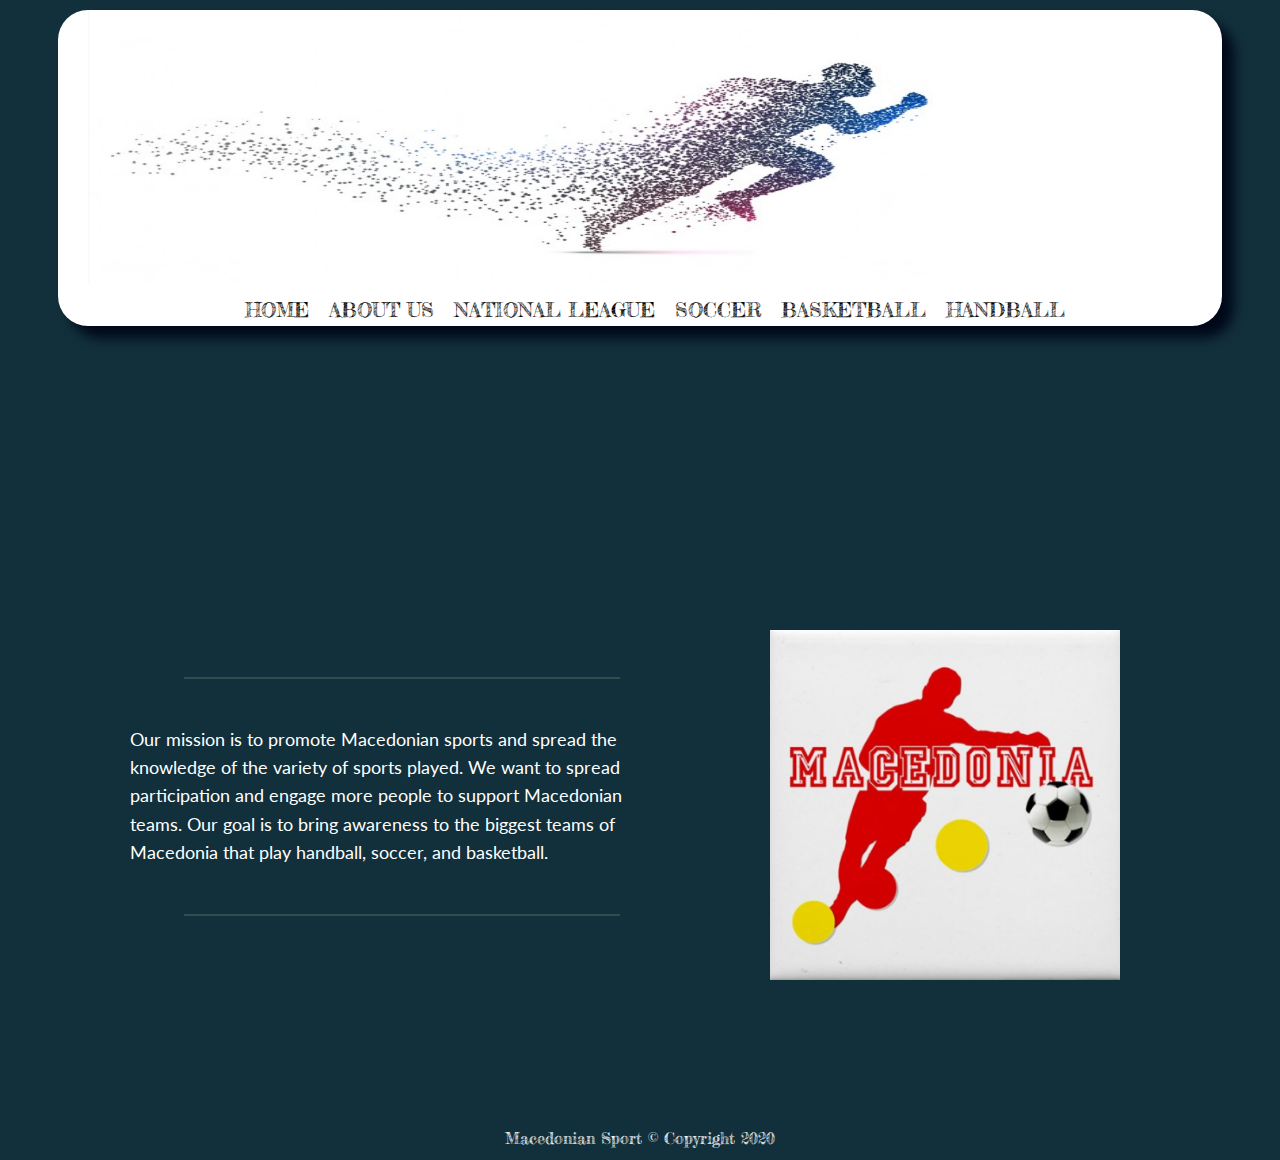
<file: about.html>
<!DOCTYPE html>

<!--

This template was written by:
Boban Milenkoski

-->
<html lang="en">
<head>
<title>Macedonian Sport</title>
<link href="https://fonts.googleapis.com/css2?family=Lato&family=Open+Sans+Condensed:wght@300&display=swap" rel="stylesheet">
<link href="https://fonts.googleapis.com/css2?family=Fredericka+the+Great&display=swap" rel="stylesheet">
<meta charset="utf-8">
<link rel="stylesheet" href="css/styles.css">
</head>

<body>
  <header>

  <a href= "index.html"> <img src="images/logo.png" alt="Macedonian Sport" height = "275" width = "845"> </a>

  <nav class="flex">
  <a href= "index.html">Home</a> &nbsp; &nbsp;  &nbsp;
  <a href= "about.html">About Us</a> &nbsp;  &nbsp;  &nbsp;
  <a href= "national.html">National League</a>  &nbsp;  &nbsp;  &nbsp;
  <a href= "soccer.html">Soccer</a> &nbsp; &nbsp;  &nbsp;
  <a href= "basketball.html">Basketball</a> &nbsp; &nbsp;  &nbsp;
  <a href= "handball.html">Handball</a
  </nav>

  </header>

  <div class="content">
    <div class="container">
      <div class="banner">
        <div class="app-text2">
          <hr class="line-grey-center"><br>
          <p>
            Our mission is to promote Macedonian sports and spread the knowledge of the variety of sports played.
            We want to spread participation and engage more people to support Macedonian teams.
            Our goal is to bring awareness to the biggest teams of Macedonia that play handball, soccer, and basketball.

          </p> <br>
          <hr class="line-grey-center">

</div>
<div class="app-picture">
<img src="images/macedonia.png" alt="Macedonian Sport" height = "350" width = "350"></a>
</div>
</div>
</div>
</div>

<footer class="footer">Macedonian Sport &copy; Copyright 2020 </footer>

</body>
</html>
</file>
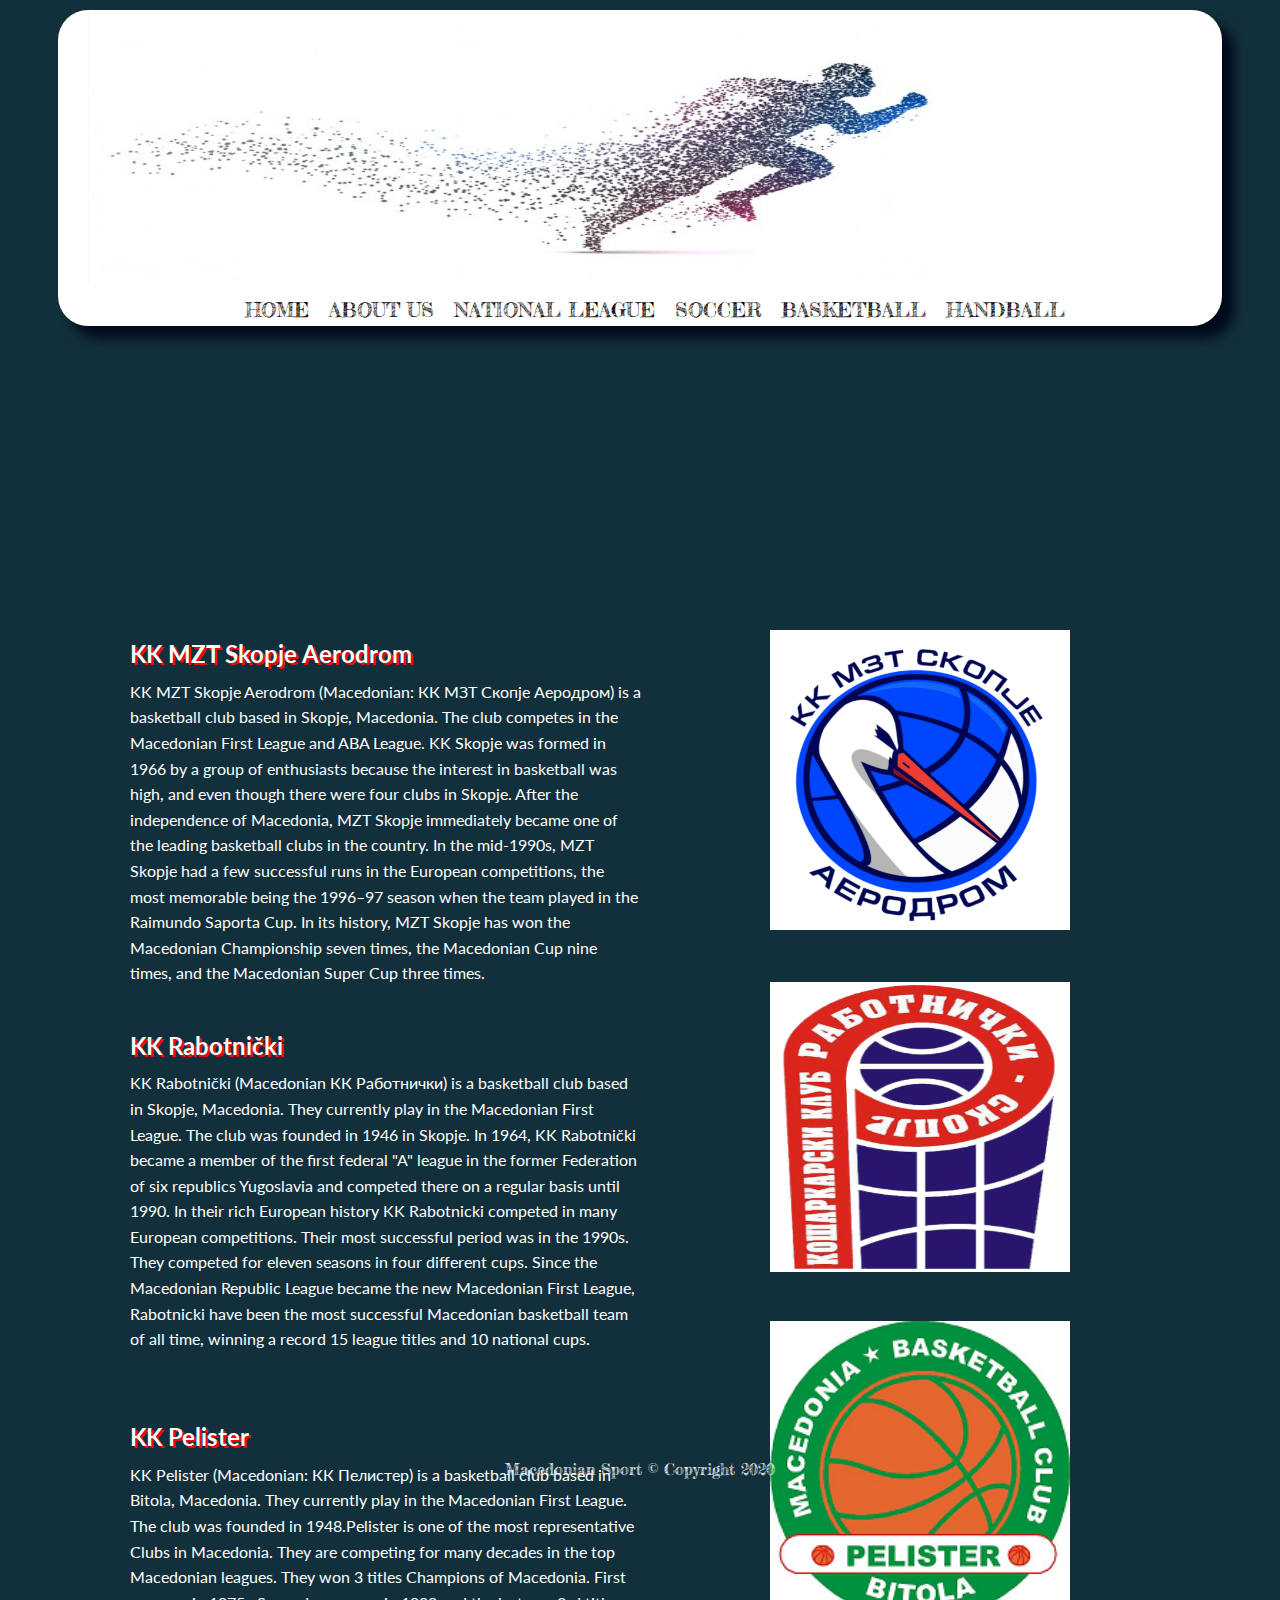
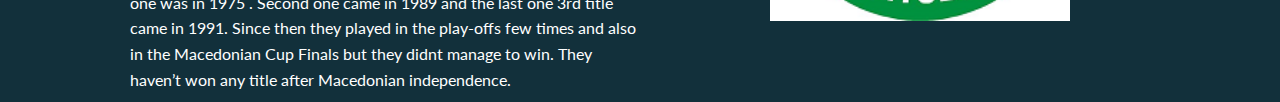
<file: basketball.html>
<!DOCTYPE html>

<!--

This template was written by:
Boban Milenkoski

-->
<html lang="en">
<head>
<title>Macedonian Sport</title>
<link href="https://fonts.googleapis.com/css2?family=Lato&family=Open+Sans+Condensed:wght@300&display=swap" rel="stylesheet">
<link href="https://fonts.googleapis.com/css2?family=Fredericka+the+Great&display=swap" rel="stylesheet">
<meta charset="utf-8">
<link rel="stylesheet" href="css/styles.css">
</head>

<body>
  <header>

  <a href= "index.html"> <img src="images/logo.png" alt="Macedonian Sport" height = "275" width = "845"> </a>

  <nav class="flex">
  <a href= "index.html">Home</a> &nbsp; &nbsp;  &nbsp;
  <a href= "about.html">About Us</a> &nbsp;  &nbsp;  &nbsp;
  <a href= "national.html">National League</a>  &nbsp;  &nbsp;  &nbsp;
  <a href= "soccer.html">Soccer</a> &nbsp; &nbsp;  &nbsp;
  <a href= "basketball.html">Basketball</a> &nbsp; &nbsp;  &nbsp;
  <a href= "handball.html">Handball</a
  </nav>

  </header>

  <div class="footercont">
    <div class="main">
      <div class="banner">
        <div class="app-text">

      <h2> KK MZT Skopje Aerodrom </h2>
      <p>
         KK MZT Skopje Aerodrom (Macedonian: КК МЗТ Скопје Аеродром) is a basketball club based in Skopje, Macedonia.
         The club competes in the Macedonian First League and ABA League.
         KK Skopje was formed in 1966 by a group of enthusiasts because the interest in basketball was high,
         and even though there were four clubs in Skopje. After the independence of Macedonia, MZT Skopje immediately
         became one of the leading basketball clubs in the country. In the mid-1990s,
         MZT Skopje had a few successful runs in the European competitions, the most memorable being the 1996–97 season
         when the team played in the Raimundo Saporta Cup. In its history,
         MZT Skopje has won the Macedonian Championship seven times, the Macedonian Cup nine times,
         and the Macedonian Super Cup three times.
      </p> <br>

      <h2> KK Rabotnički </h2>
      <p> KK Rabotnički (Macedonian КК Работнички) is a basketball club based in Skopje, Macedonia.
          They currently play in the Macedonian First League. The club was founded in 1946 in Skopje.
          In 1964, KK Rabotnički became a member of the first federal "A" league
          in the former Federation of six republics Yugoslavia and competed there on a regular basis until 1990.
          In their rich European history KK Rabotnicki competed in many European competitions.
          Their most successful period was in the 1990s. They competed for eleven seasons in four different cups.
          Since the Macedonian Republic League became the new Macedonian First League,
          Rabotnicki have been the most successful Macedonian basketball team of all time,
          winning a record 15 league titles and 10 national cups.
      </p> <br> <br>

      <h2> KK Pelister </h2>
      <p>
        KK Pelister (Macedonian: КК Пелистер) is a basketball club based in Bitola, Macedonia.
        They currently play in the Macedonian First League.
        The club was founded in 1948.Pelister is one of the most representative Clubs in Macedonia.
        They are competing for many decades in the top Macedonian leagues. They won 3 titles Champions of Macedonia.
        First one was in 1975 . Second one came in 1989 and the last one 3rd title came in 1991.
        Since then they played in the play-offs few times and also in the Macedonian Cup Finals but they didnt manage to win.
        They haven’t won any title after Macedonian independence.
      </p>

  </div>
  <div class="app-picture">
    <a href="https://www.mztskopjeaerodrom.mk/" target="_blank"><img src="images/mzt.png" title="Click on the logo to visit club's website" alt="KK MZT Skopje" height = "300" width = "300" margin:50px;></a>
  </div>
  <div class="app-picture2">
  <a href="https://www.facebook.com/KK.Rabotnicki.Skopje/" target="_blank"><img src="images/rabotnicki.png" title="Click on the logo to visit club's website" alt="KK Rabotnicki" height = "290" width = "300"></a>
  </div>
  <div class="app-picture3">
  <a href="https://basketball.eurobasket.com/team/FYR-Macedonia/KK-Pelister-Sport-Bitola/1676"target="_blank"><img src="images/kkpel.png" title="Click on the logo to visit club's website" alt="KK Pelister" height = "300" width = "300" ></a>
  </div>
  </div>
  </div>
  </div>

<footer id="footer">  Macedonian Sport &copy; Copyright 2020 </footer>

</body>
</html>
</file>
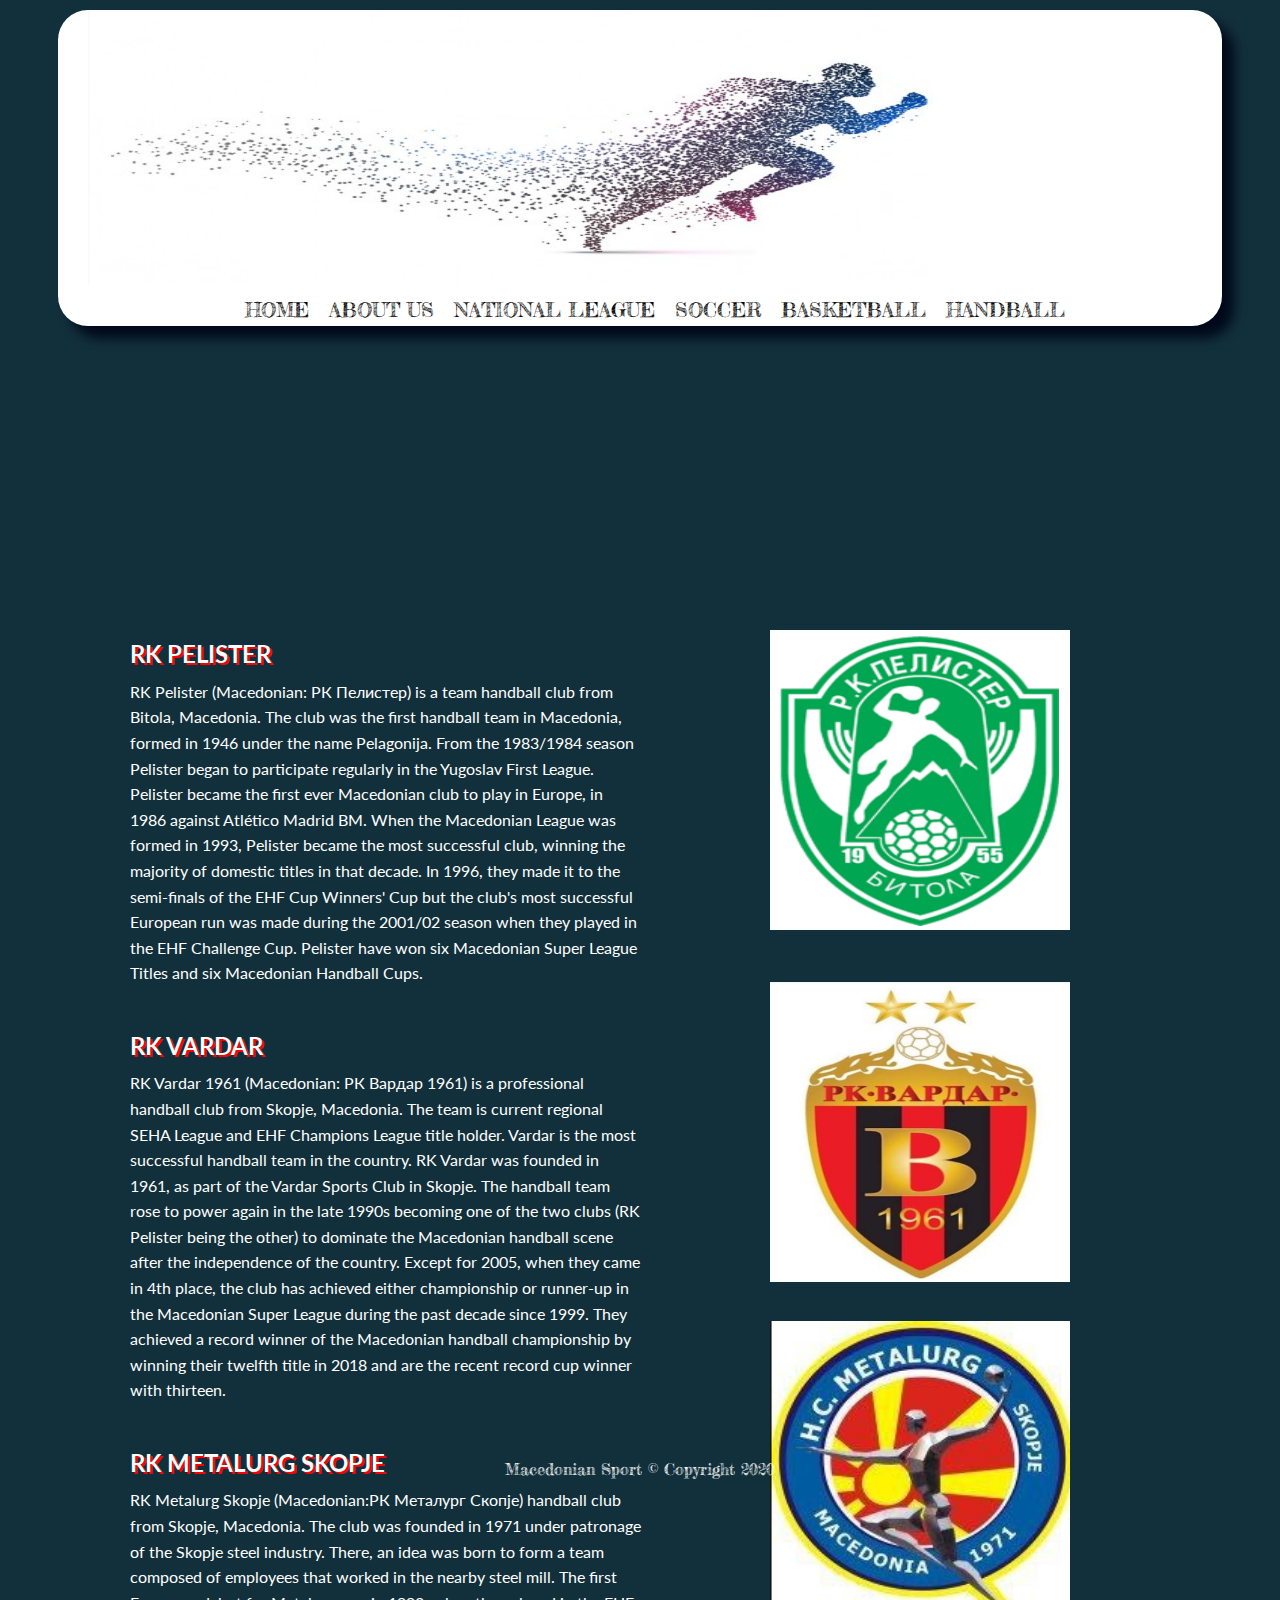
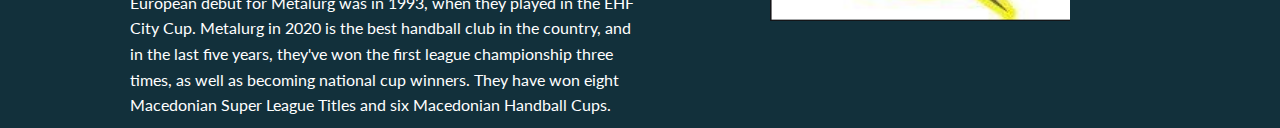
<file: handball.html>
<!DOCTYPE html>

<!--

This template was written by:
Boban Milenkoski

-->
<html lang="en">
<head>
<title>Macedonian Sport</title>
<link href="https://fonts.googleapis.com/css2?family=Lato&family=Open+Sans+Condensed:wght@300&display=swap" rel="stylesheet">
<link href="https://fonts.googleapis.com/css2?family=Fredericka+the+Great&display=swap" rel="stylesheet">
<meta charset="utf-8">
<link rel="stylesheet" href="css/styles.css">
</head>

<body>
  <header>

  <a href= "index.html"> <img src="images/logo.png" alt="Macedonian Sport" height = "275" width = "845"> </a>

  <nav class="flex">
  <a href= "index.html">Home</a> &nbsp; &nbsp;  &nbsp;
  <a href= "about.html">About Us</a> &nbsp;  &nbsp;  &nbsp;
  <a href= "national.html">National League</a>  &nbsp;  &nbsp;  &nbsp;
  <a href= "soccer.html">Soccer</a> &nbsp; &nbsp;  &nbsp;
  <a href= "basketball.html">Basketball</a> &nbsp; &nbsp;  &nbsp;
  <a href= "handball.html">Handball</a
  </nav>

  </header>

  <div class="footercont">
    <div class="main">
      <div class="banner">
        <div class="app-text">

        <h2> RK PELISTER</h2>
        <p>
          RK Pelister (Macedonian: РК Пелистер) is a team handball club from Bitola, Macedonia.
            The club was the first handball team in Macedonia, formed in 1946 under the name Pelagonija.
            From the 1983/1984 season Pelister began to participate regularly in the Yugoslav First League.
            Pelister became the first ever Macedonian club to play in Europe, in 1986 against Atlético Madrid BM.
            When the Macedonian League was formed in 1993, Pelister became the most successful club,
            winning the majority of domestic titles in that decade. In 1996,
            they made it to the semi-finals of the EHF Cup Winners' Cup but the club's most successful European run
            was made during the 2001/02 season when they played in the EHF Challenge Cup.
            Pelister  have won six  Macedonian Super League Titles and six Macedonian Handball Cups.
        </p> <br>

        <h2> RK VARDAR </h2>
        <p>RK Vardar 1961 (Macedonian: РК Вардар 1961) is a professional handball club from Skopje, Macedonia.
          The team is current regional SEHA League and EHF Champions League title holder.
          Vardar is the most successful handball team in the country. RK Vardar was founded in 1961, as part of the Vardar Sports
          Club in Skopje. The handball team rose to power again in the late 1990s becoming one of the two clubs
          (RK Pelister being the other) to dominate the Macedonian handball scene after the independence of the country.
          Except for 2005, when they came in 4th place, the club has achieved either
          championship or runner-up in the Macedonian Super League during the past decade since 1999.
          They achieved a record winner of the Macedonian handball championship by winning their twelfth title in 2018
          and are the recent record cup winner with thirteen.
        </p> <br>

        <h2> RK METALURG SKOPJE </h2>
        <p>
          RK Metalurg Skopje (Macedonian:РК Металург Скопје) handball club from Skopje, Macedonia.
          The club was founded in 1971 under patronage of the Skopje steel industry.
          There, an idea was born to form a team composed of employees that worked in the nearby steel mill.
          The first European debut for Metalurg was in 1993, when they played in the EHF City Cup.
          Metalurg in 2020 is the best handball club in the country, and in the last five years,
          they've won the first league championship three times, as well as becoming national cup winners.
          They have won eight Macedonian Super League Titles and six Macedonian Handball Cups.

        </p>

    </div>
    <div class="app-picture">
      <a href="http://www.rkeurofarmpelister.com/" target="_blank"><img src="images/rkpel.png" title="Click on the logo to visit club's website" alt="RK Pelister" height = "300" width = "300" margin:50px;></a>
    </div>
    <div class="app-picture2">
    <a href="https://rkvardar.mk/en" target="_blank"><img src="images/rkvar.png" title="Click on the logo to visit club's website" alt="RK Vardar" height = "300" width = "300"></a>
    </div>
    <div class="app-picture3">
    <a href="https://rkmetalurg.mk/en/" target="_blank"><img src="images/rkmet.png" title="Click on the logo to visit club's website" alt="RK Metalurt" height = "300" width = "300" ></a>

    </div>
    </div>
    </div>
    </div>

    <footer id="footer"> Macedonian Sport &copy; Copyright 2020  </footer>
    
    </body>
    </html>
</file>
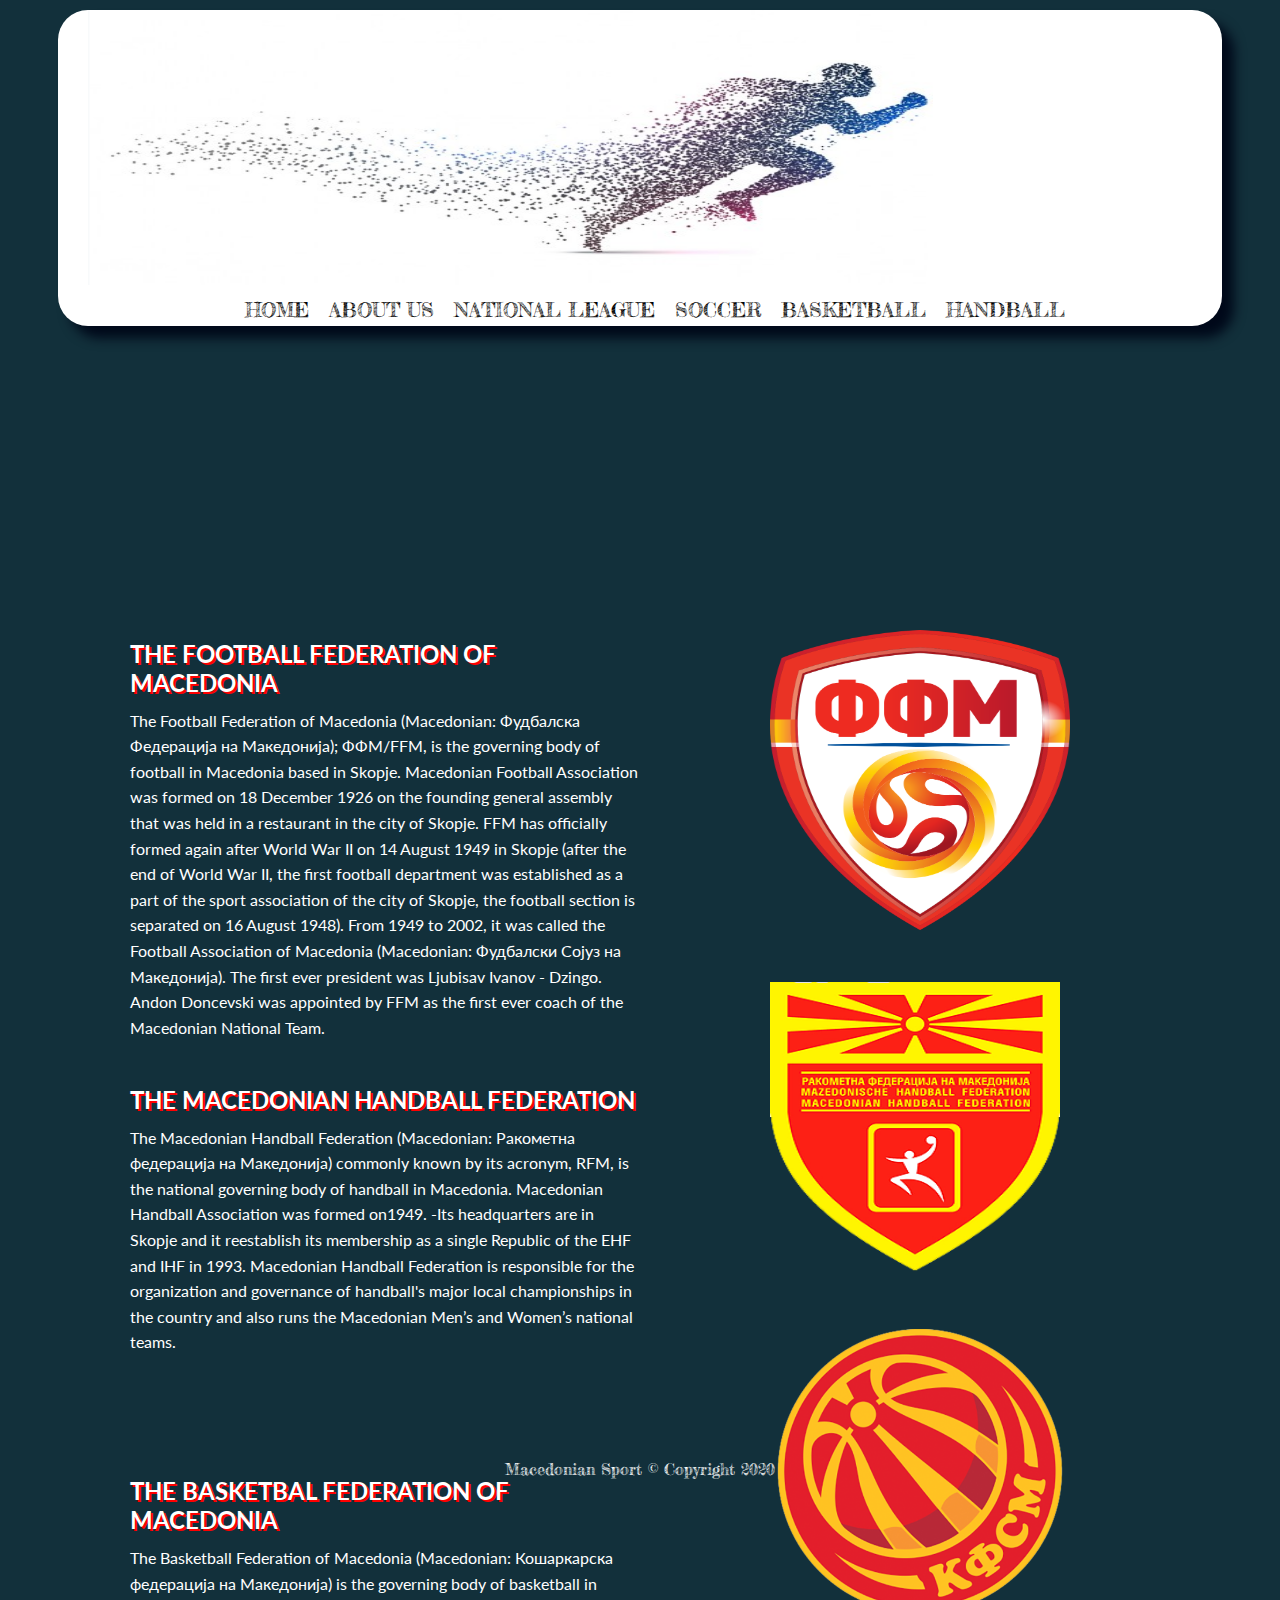
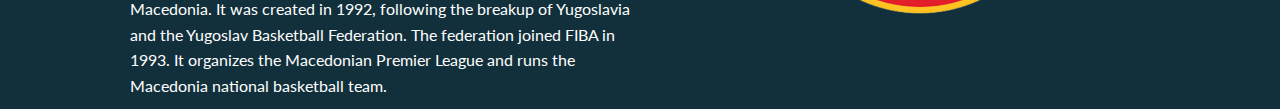
<file: national.html>
<!DOCTYPE html>

<!--

This template was written by:
Boban Milenkoski

-->
<html lang="en">
<head>
<title>Macedonian Sport</title>
<link href="https://fonts.googleapis.com/css2?family=Lato&family=Open+Sans+Condensed:wght@300&display=swap" rel="stylesheet">
<link href="https://fonts.googleapis.com/css2?family=Fredericka+the+Great&display=swap" rel="stylesheet">
<meta charset="utf-8">
<link rel="stylesheet" href="css/styles.css">
</head>

<body>
  <header>

  <a href= "index.html"> <img src="images/logo.png" alt="Macedonian Sport" height = "275" width = "845"> </a>

  <nav class="flex">
  <a href= "index.html">Home</a> &nbsp; &nbsp;  &nbsp;
  <a href= "about.html">About Us</a> &nbsp;  &nbsp;  &nbsp;
  <a href= "national.html">National League</a>  &nbsp;  &nbsp;  &nbsp;
  <a href= "soccer.html">Soccer</a> &nbsp; &nbsp;  &nbsp;
  <a href= "basketball.html">Basketball</a> &nbsp; &nbsp;  &nbsp;
  <a href= "handball.html">Handball</a
  </nav>

  </header>

  <div class="footercont">
    <div class="main">
      <div class="banner">
        <div class="app-text">

    <h2> THE FOOTBALL FEDERATION OF MACEDONIA</h2>
    <p>
      The Football Federation of Macedonia (Macedonian: Фудбалска Федерација на Македонија);
      ФФМ/FFM, is the governing body of football in Macedonia based in Skopje.
      Macedonian Football Association was formed on 18 December 1926 on the founding general assembly that
      was held in a restaurant in the city of Skopje. FFM has officially formed again after World War II on 14 August 1949 in Skopje
      (after the end of World War II, the first football department was established as a part of the sport association
      of the city of Skopje, the football section is separated on 16 August 1948). From 1949 to 2002,
      it was called the Football Association of Macedonia (Macedonian: Фудбалски Сојуз на Македонија).
      The first ever president was Ljubisav Ivanov - Dzingo.
      Andon Doncevski was appointed by FFM as the first ever coach of the Macedonian National Team.
    </p> <br>

    <h2> THE MACEDONIAN HANDBALL FEDERATION </h2>
    <p>The Macedonian Handball Federation (Macedonian: Ракометна федерација на Македонија)
      commonly known by its acronym, RFM, is the national governing body of handball in Macedonia.
      Macedonian Handball Association was formed on1949. -Its headquarters are in Skopje and it reestablish
      its membership as a single Republic of the EHF  and IHF in 1993. Macedonian Handball Federation is responsible
      for the organization and governance of handball's major local championships in the country
      and also runs the Macedonian Men’s and Women’s national teams.
    </p> <br> <br><br>

    <br><h2> THE BASKETBAL FEDERATION OF MACEDONIA </h2>
    <p>
      The Basketball Federation of Macedonia (Macedonian: Кошаркарска федерација на Македонија)
      is the governing body of basketball in Macedonia.
      It was created in 1992, following the breakup of Yugoslavia and the Yugoslav Basketball Federation.
      The federation joined FIBA in 1993.
      It organizes the Macedonian Premier League and runs the Macedonia national basketball team.
    </p>

</div>
<div class="app-picture">
  <a href="https://ffm.mk/" target="_blank"><img src="images/ffm.png" title="Click on the logo to visit federation's website" alt="The Football Federation of Macedonia" height = "300" width = "300" margin:50px;></a>
</div>
<div class="app-picture2">
<a href="http://macedoniahandball.com.mk/" target="_blank"><img src="images/rfm.png" title="Click on the logo to visit federation's website" alt="The Macedonian Handball Federation" height = "290" width = "290"></a>
</div>
<div class="app-picture3">
<a href="https://kfsm.mk/" target="_blank"><img src="images/kfm.png" title="Click on the logo to visit federation's website" alt="The Basketball Federation of Macedonia" height = "300" width = "300" ></a>
</div>
</div>
</div>
</div>

<footer id="footer"> Macedonian Sport &copy; Copyright 2020 </footer>

</body>
</html>
</file>
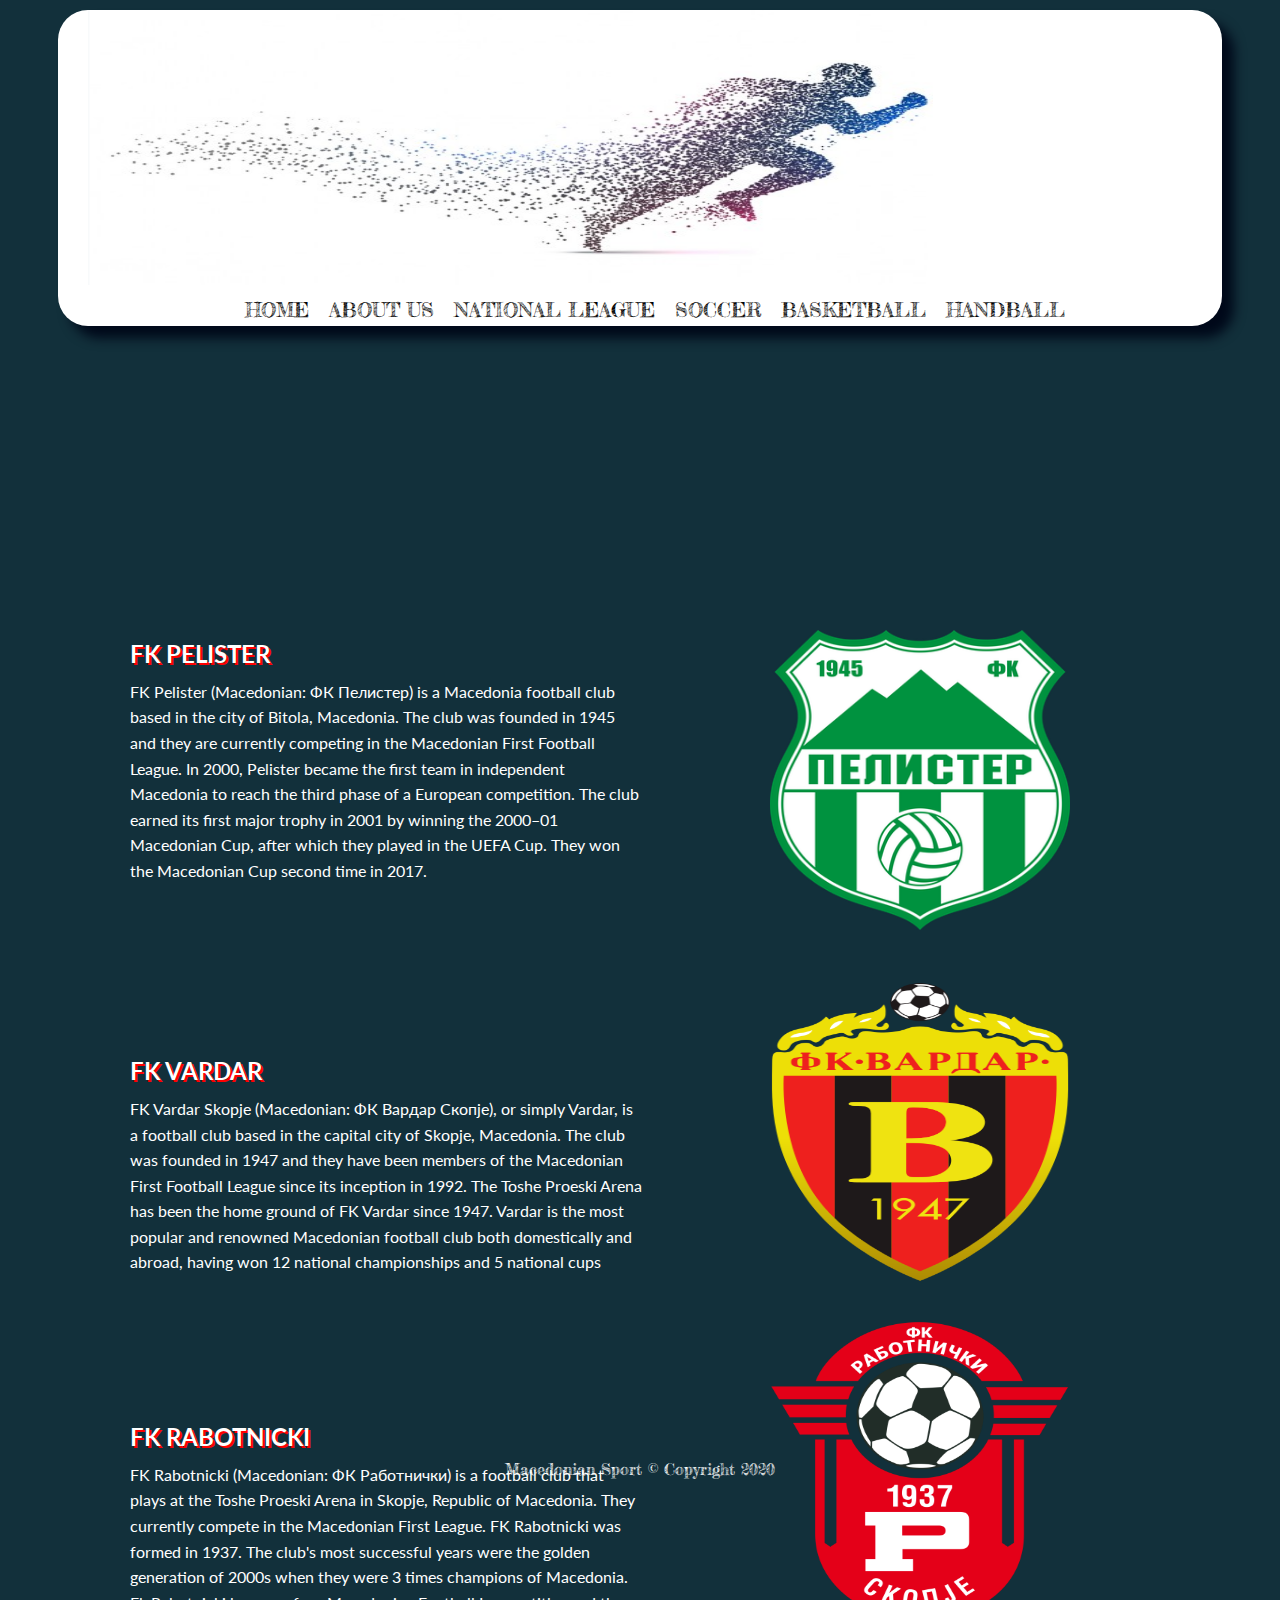
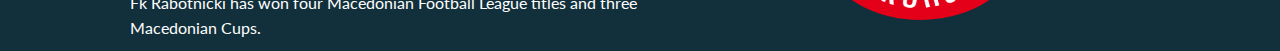
<file: soccer.html>
<!DOCTYPE html>

<!--

This template was written by:
Boban Milenkoski

-->
<html lang="en">
<head>
<title>Macedonian Sport</title>
<link href="https://fonts.googleapis.com/css2?family=Lato&family=Open+Sans+Condensed:wght@300&display=swap" rel="stylesheet">
<link href="https://fonts.googleapis.com/css2?family=Fredericka+the+Great&display=swap" rel="stylesheet">
<meta charset="utf-8">
<link rel="stylesheet" href="css/styles.css">
</head>

<body>
  <header>

  <a href= "index.html"> <img src="images/logo.png" alt="Macedonian Sport" height = "275" width = "845"> </a>

  <nav class="flex">
  <a href= "index.html">Home</a> &nbsp; &nbsp;  &nbsp;
  <a href= "about.html">About Us</a> &nbsp;  &nbsp;  &nbsp;
  <a href= "national.html">National League</a>  &nbsp;  &nbsp;  &nbsp;
  <a href= "soccer.html">Soccer</a> &nbsp; &nbsp;  &nbsp;
  <a href= "basketball.html">Basketball</a> &nbsp; &nbsp;  &nbsp;
  <a href= "handball.html">Handball</a
  </nav>

  </header>

  <div class="footercont">
    <div class="main">
      <div class="banner">
        <div class="app-text">

      <h2> FK PELISTER</h2>
      <p>
        FK Pelister (Macedonian: ФК Пeлистер) is a Macedonia football club based in the city of Bitola, Macedonia.
        The club was founded in 1945 and they are currently competing in the Macedonian First Football League.
        In 2000, Pelister became the first team in independent Macedonia to reach the third phase of a European competition.
        The club earned its first major trophy in 2001 by winning the 2000–01 Macedonian Cup,
        after which they played in the UEFA Cup. They won the Macedonian Cup second time in 2017.
      </p><br><br><br><br>

      <br><br><h2> FK VARDAR </h2>
      <p>
        FK Vardar Skopje (Macedonian: ФК Вардар Скопје), or simply Vardar, is a football club based in the capital city of Skopje,
        Macedonia. The club was founded in 1947 and they have been members of the Macedonian First Football League
        since its inception in 1992. The Toshe Proeski Arena has been the home ground of FK Vardar since 1947.
        Vardar is the most popular and renowned Macedonian football club both domestically and abroad,
        having won 12 national championships and 5 national cups
      </p> <br><br><br><br>

      <br><h2> FK RABOTNICKI </h2>
      <p>
        FK Rabotnicki  (Macedonian: ФК Работнички) is a football club that plays at the Toshe Proeski Arena in Skopje,
         Republic of Macedonia. They currently compete in the Macedonian First League. FK Rabotnicki was formed in 1937.
         The club's most successful years were the golden generation of 2000s when they were 3 times champions of Macedonia.
         Fk Rabotnicki has won four Macedonian Football League titles and three Macedonian Cups.
      </p>

  </div>
  <div class="app-picture">
    <a href="https://fkpelister.mk/" target="_blank"><img src="images/fkpel.png" title="Click on the logo to visit club's website" alt="The Football Federation of Macedonia" height = "300" width = "300" margin:50px;></a>
  </div>
  <div class="app-picture2">
  <a href="https://fkvardar.mk/" target="_blank"><img src="images/fkvar.png" title="Click on the logo to visit club's website" alt="The Macedonian Handball Federation" height = "300" width = "300"></a>
  </div>
  <div class="app-picture3">
  <a href="http://www.fkrabotnicki.com/en/" target="_blank"><img src="images/fkrab.png" title="Click on the logo to visit club's website" alt="The Basketball Federation of Macedonia" height = "300" width = "300" ></a>
  </div>
  </div>
  </div>
  </div>

<footer id="footer"> Macedonian Sport &copy; Copyright 2020 </footer>

  </div>
  </body>
  </html>
</file>
<file: css/styles.css>
body {
  font-family: "Lato", sans-serif;
  font-style: normal;
  color: #fff;
  line-height: 1.6;
  background-color: #12303b;
  height: 100%;
}

header {
  margin-top: 10px;
  margin-bottom:20px;
  margin-left: 50px;
  background-color: white;
  margin-right: 50px;
  border-radius: 30px;
  box-shadow: 12px 12px 12px #00091a;
  padding-left: 30px;

}


a {
  font-family:'Fredericka the Great';font-size: 20px;
  color: black;
  text-decoration: none;
  text-transform: uppercase;
}

a:hover {
  color: red;
}
a:active {
  color: #990000;
}

h1 {
  font-family:'Fredericka the Great';
  font-weight: bolder;
  font-size: 2em;
  line-height: 1.2;
  margin: 10px 0;
  margin-left: 35%;
  margin-top: 40px;
  text-shadow: 2px 2px #FF0000;
}
h2 {
  font-weight: bolder;
  font-size: 1.5em;
  line-height: 1.2;
  margin: 10px 0;
  text-shadow: 2px 2px #FF0000;
}

p {
  margin: 10px 0;
}

.container {
  display: block;
  margin-top: 20px;
  margin-bottom: 10px;
  margin-left: 60px;
  margin-right: 60px;
  padding: 30px;

}

.content {
  min-height: calc(100vh - 120px);
}
.footer {
  font-family:'Fredericka the Great';
  text-align: center;
}


.flex {
  display: flex;
  justify-content: center;
  align-items: center;


}

.banner {
  width: 50%;
  height: 50%;
  top: 70%;
  left: 130px;
  position: absolute;


}

.app-text {
  width: 80%;
  float: left;
}

.app-text2 {
  margin-top: 6%;
  font-size: 1.1em;
  width: 85%;
  float: left;
}


.app-picture {
  width: 0%;
  height: 70%;
  top: 40%;
  float: right;

}
.app-picture2 {
  width: 0;
  float: right;
  margin-top: 55%;


}
.app-picture3 {
  width: 0;
  float: right;
  margin-top: 108%;
}

.app-picture4 {
  width: 0;
  float: left;
  margin-left: 20%;
  margin-right: 20%;

}

  hr.line-grey-center
   {
            border: 0;
            height: 2px;
            background-color: #2F4F4F;
            width:80%;
          }

  .footercont {
    min-height: 100%;
  }
  .main {
    overflow: auto;
    padding-bottom: 100px;
  }

  #footer {
    font-family:'Fredericka the Great';
    text-align: center;
    position: relative;
    height: 50px;
    margin-top:80%;
    clear: both;
  }

  .quicklinks {
    left: 50px;
    margin-right: 100px;
    bottom: 25px;
    position:relative;
    text-align: center;
    background: linear-gradient(to left, #FAF0E6, #12303b);
    border-radius: 30px;
    box-shadow: 12px 12px 12px #00091a;

  }
  .quicklinks ul {
    display:inline-flex;
    margin: 50 auto;
    text-align: center;
  }

.quicklinks ul li {
  list-style: none;
  margin: 0 50px;
  cursor: pointer;
}

 .fa{
  font-size: 35px;
  color: #12303b;

}
.fa:hover {
  opacity: 0.7;
  color: red;
}
</file>
